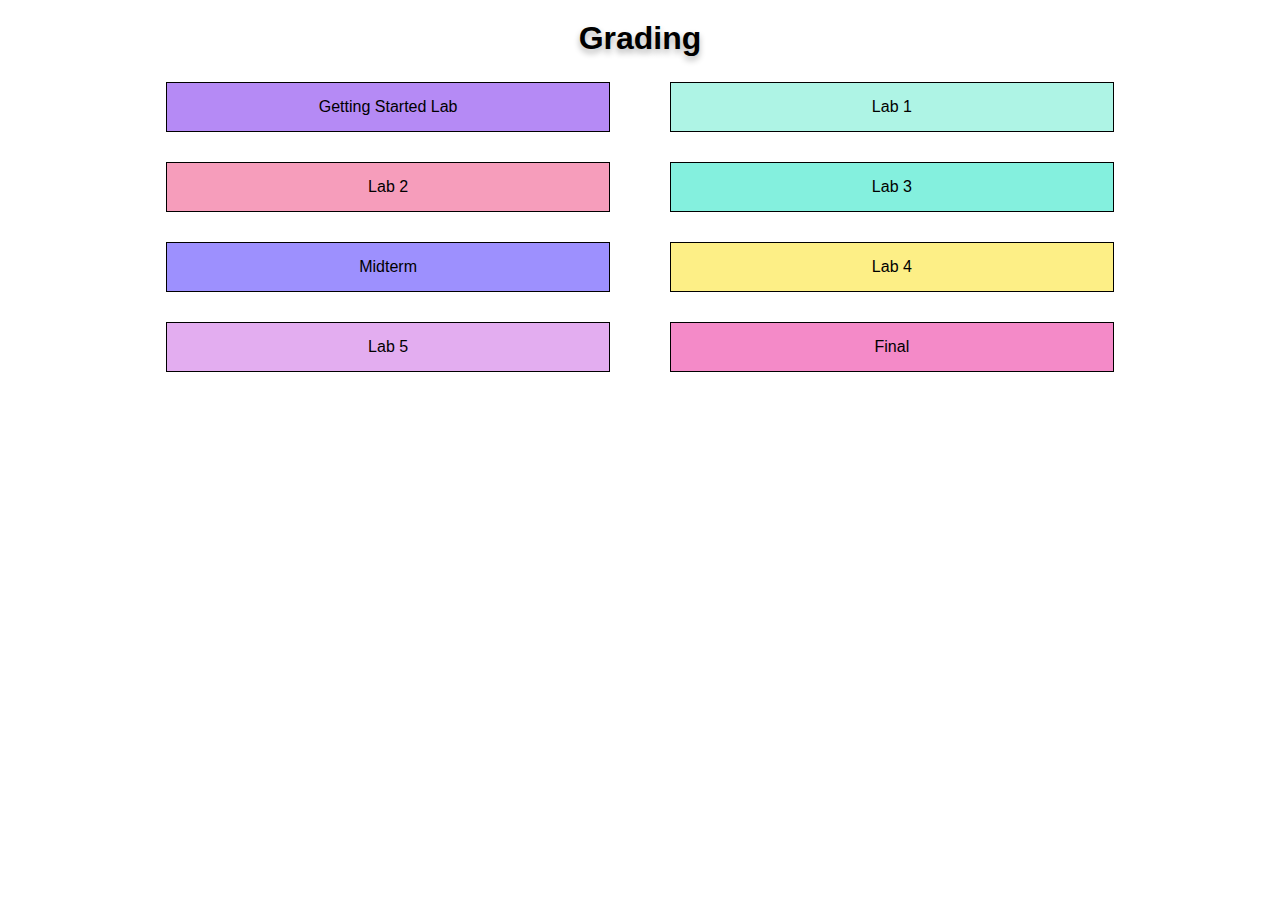
<file: index.html>
<!DOCTYPE html>
<html lang="en"> 
  <head>
    <meta charset="UTF-8"/>
    <meta name="viewport" content="width=device-width, initial-scale=1.0"/>
    <title>CSCI N-341 Grading</title>
    <link rel="stylesheet" href="index.css">
  </head>
  <body>
      <div id="root">
        <h1 id="header">Grading</h1>
        <div class="button-container">
          <a href="lab0.html">
            <button id="lab0">Getting Started Lab</button>
          </a>
          <a href="lab1.html">
            <button id="lab1">Lab 1</button>
          </a>
          <a href="lab2.html">
            <button id="lab2">Lab 2</button>
          </a>
          <a href="lab3.html">
            <button id="lab3">Lab 3</button>
          </a>
          <a href="midterm.html">
            <button id="midterm">Midterm</button>
          </a>
          <a href="lab4.html">
            <button id="lab4">Lab 4</button>
          </a>
          <a href="lab5.html">
            <button id="lab5">Lab 5</button>
          </a>
          <a href="final.html">
            <button id="final">Final</button>
          </a>
        </div>
      </div>
      <script src="labs.js"></script>
      <script src="index.js"></script>
  </body>
</html>
</file>
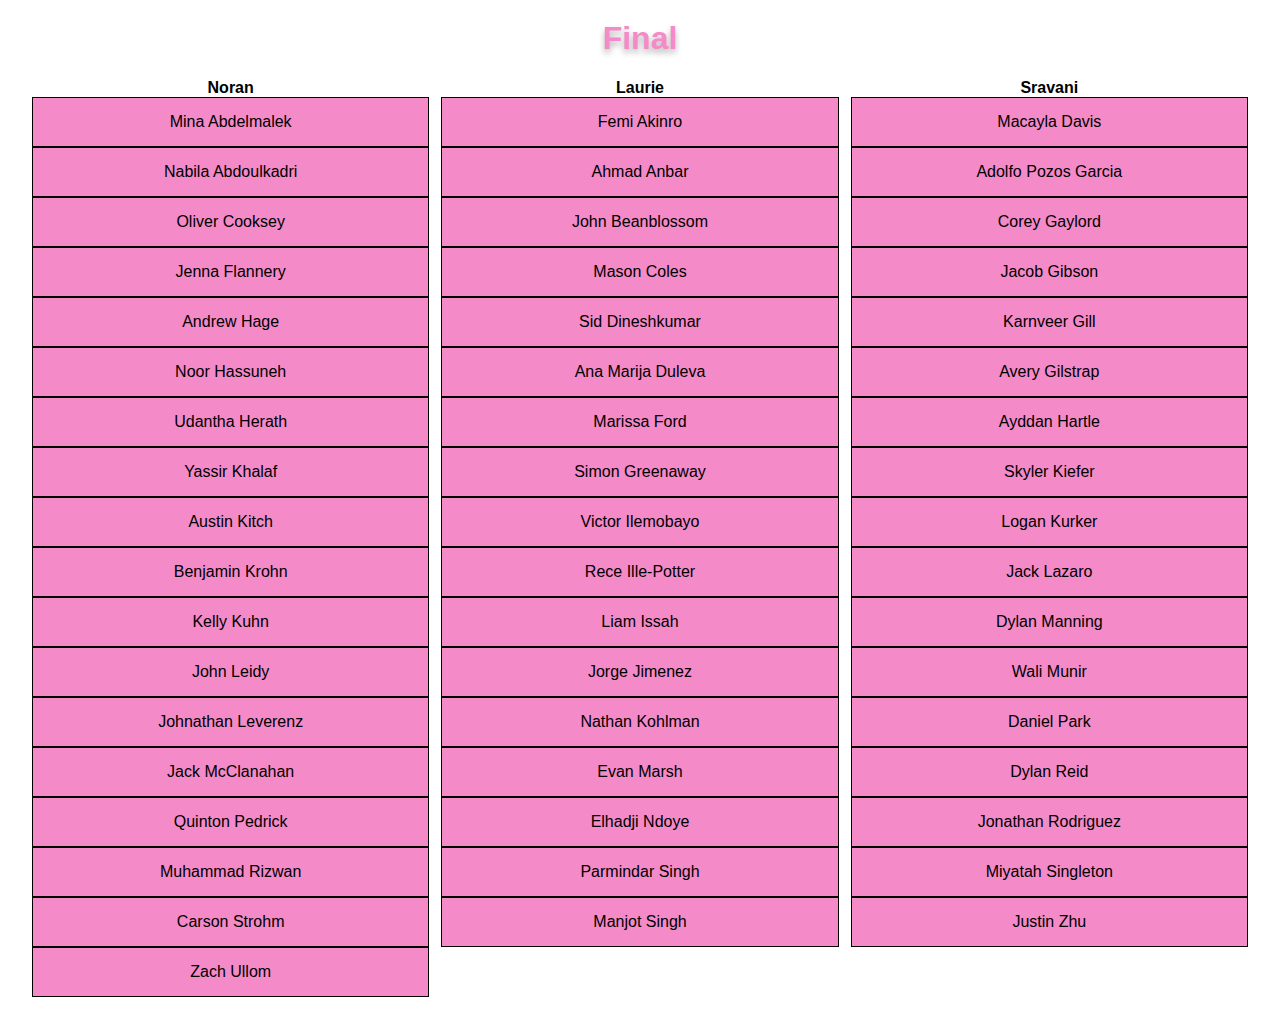
<file: final.html>
<!DOCTYPE html>
<html lang="en">
  <head>
    <meta charset="UTF-8"/>
    <meta name="viewport" content="width=device-width, initial-scale=1.0"/>
    <title>Final</title>
    <link rel="stylesheet" href="index.css">
    <script src="seedrandom.min.js"></script>
    <script src="labs.js"></script>
    <script>
      window.onload = callAll
    </script>
  </head>
  <body>
      <div id="root">
        <h1 id="header">Final</h1>
        <div id="table"></div>
      </div>
  </body>
</html>
</file>
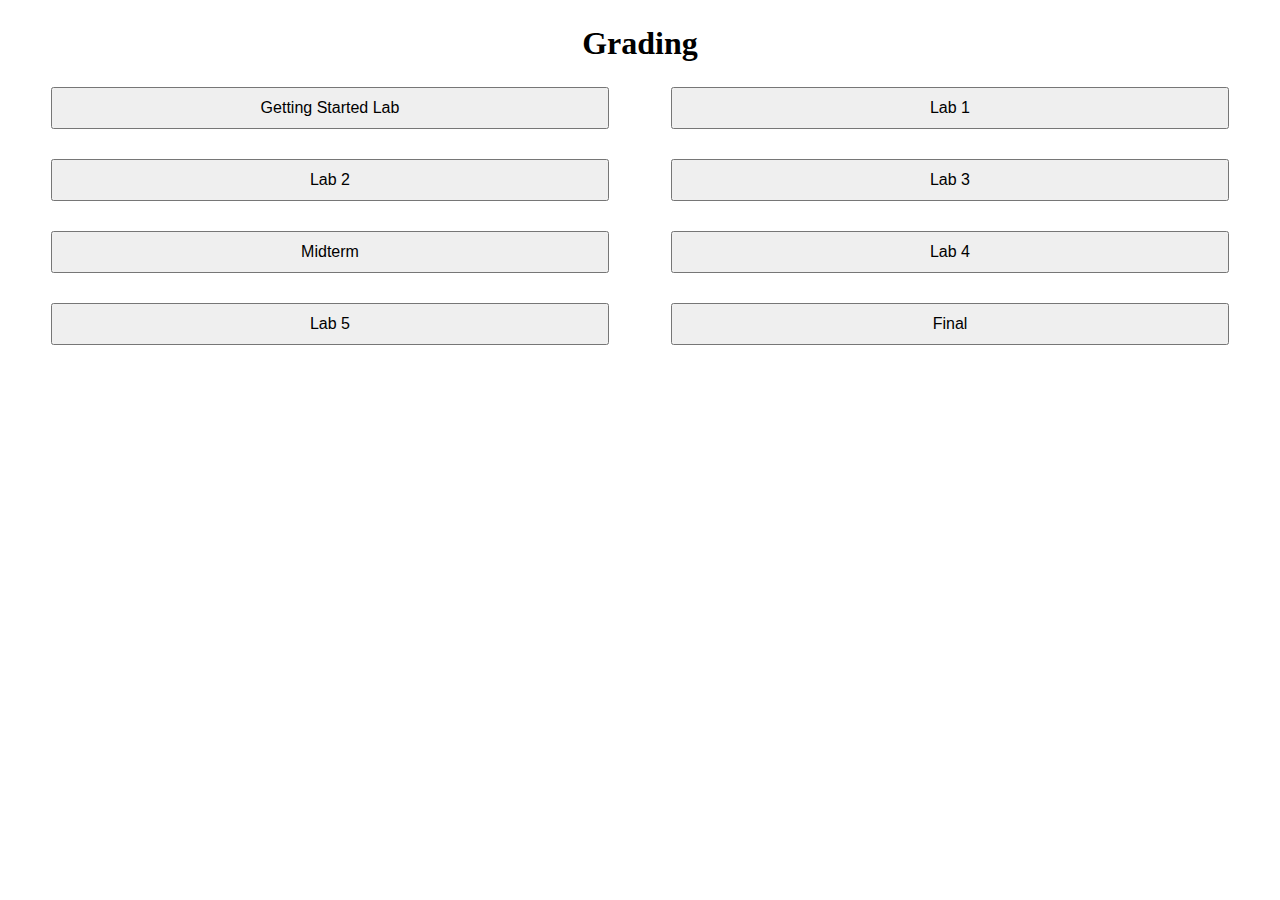
<file: home.html>
<!DOCTYPE html>
<html lang="en">
  <head>
    <meta charset="UTF-8"/>
    <meta name="viewport" content="width=device-width, initial-scale=1.0"/>
    <title>CSCI N-341 Grading</title>
    <link rel="stylesheet" href="home.css">
  </head>
  <body>
      <div id="root">
        <h1 id="header">Grading</h1>
        <div class="button-container">
            <button id="lab0" onclick="move('lab0.html')">Getting Started Lab</button>
            <button id="lab1" onclick="move('lab1.html')">Lab 1</button>
        </div>
        <div class="button-container">
            <button id="lab2" onclick="move('lab2.html')">Lab 2</button>
            <button id="lab3" onclick="move('lab3.html')">Lab 3</button>
        </div>
        <div class="button-container">
            <button id="midterm" onclick="move('midterm.html')">Midterm</button>
            <button id="lab4" onclick="move('lab4.html')">Lab 4</button>
        </div>
        <div class="button-container">
            <button id="lab5" onclick="move('lab5.html')">Lab 5</button>
            <button id="final" onclick="move('final.html')">Final</button>
        </div>
      </div>
      <script src="home.js"></script>
  </body>
</html>
</file>
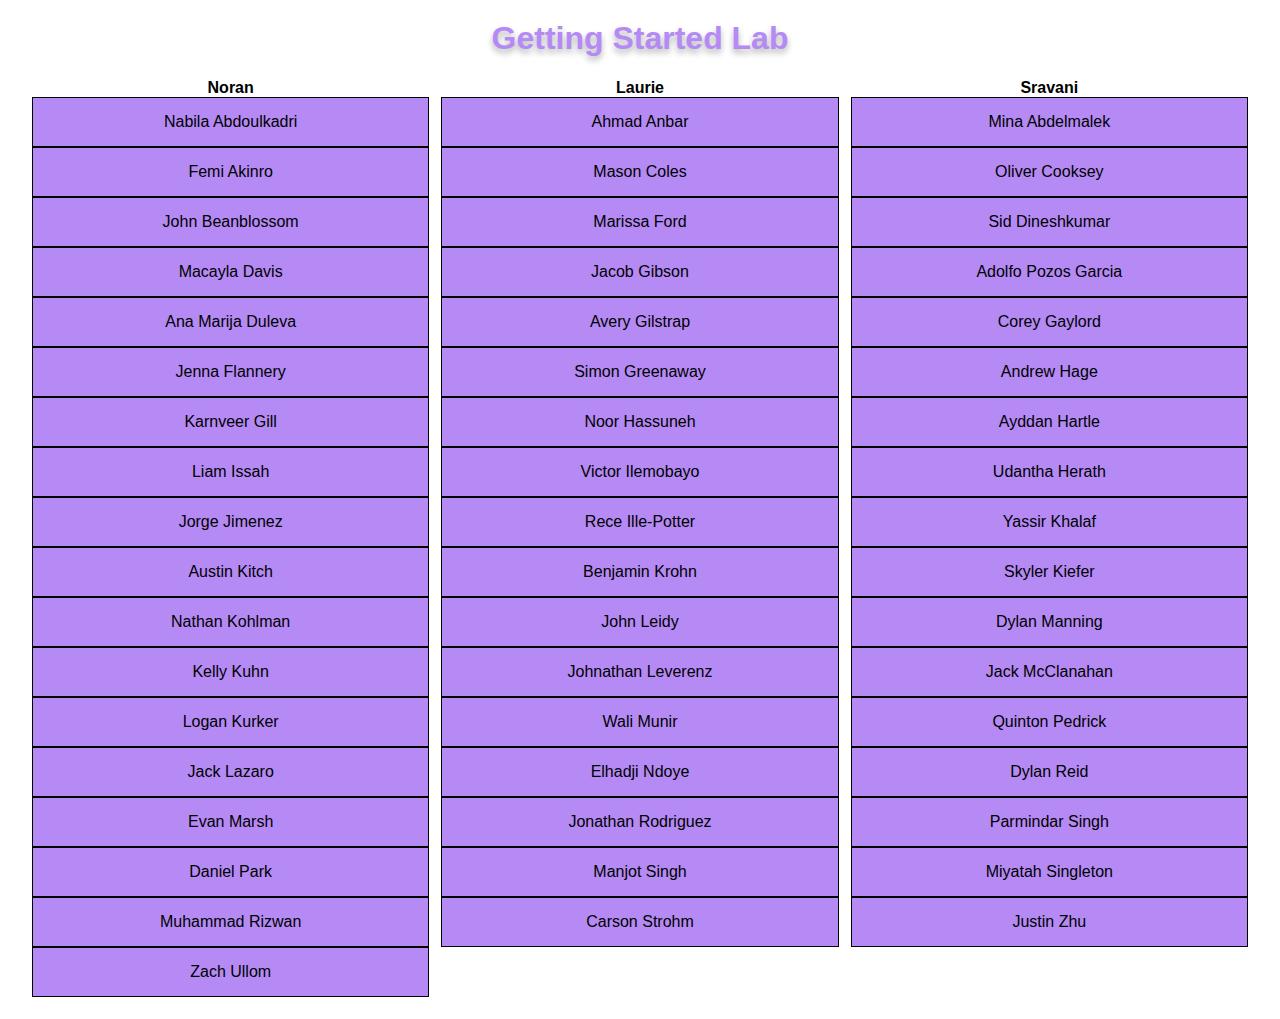
<file: lab0.html>
<!DOCTYPE html>
<html lang="en">
  <head>
    <meta charset="UTF-8"/>
    <meta name="viewport" content="width=device-width, initial-scale=1.0"/>
    <title>Getting Started Lab</title>
    <link rel="stylesheet" href="index.css">
    <script src="seedrandom.min.js"></script>
    <script src="labs.js"></script>
    <script>
      window.onload = callAll
    </script>
  </head>
  <body>
      <div id="root">
        <h1 id="header">Getting Started Lab</h1>
        <div id="table"></div>
      </div>
  </body>
</html>
</file>
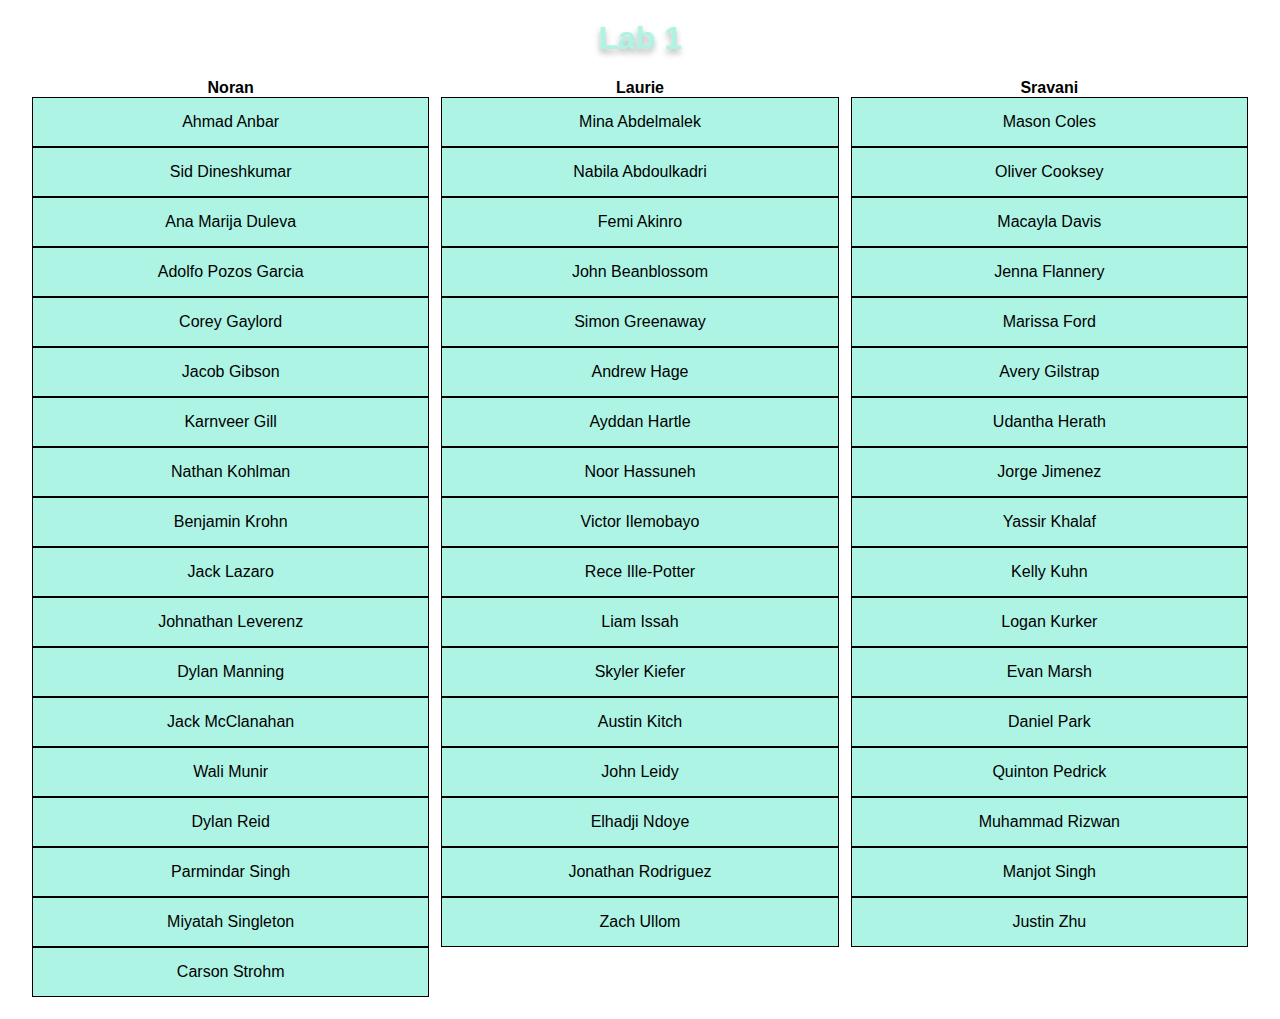
<file: lab1.html>
<!DOCTYPE html>
<html lang="en">
  <head>
    <meta charset="UTF-8"/>
    <meta name="viewport" content="width=device-width, initial-scale=1.0"/>
    <title>Lab 1</title>
    <link rel="stylesheet" href="index.css">
    <script src="seedrandom.min.js"></script>
    <script src="labs.js"></script>
    <script>
      window.onload = callAll
    </script>
  </head>
  <body>
      <div id="root">
        <h1 id="header">Lab 1</h1>
        <div id="table"></div>
      </div>
  </body>
</html>
</file>
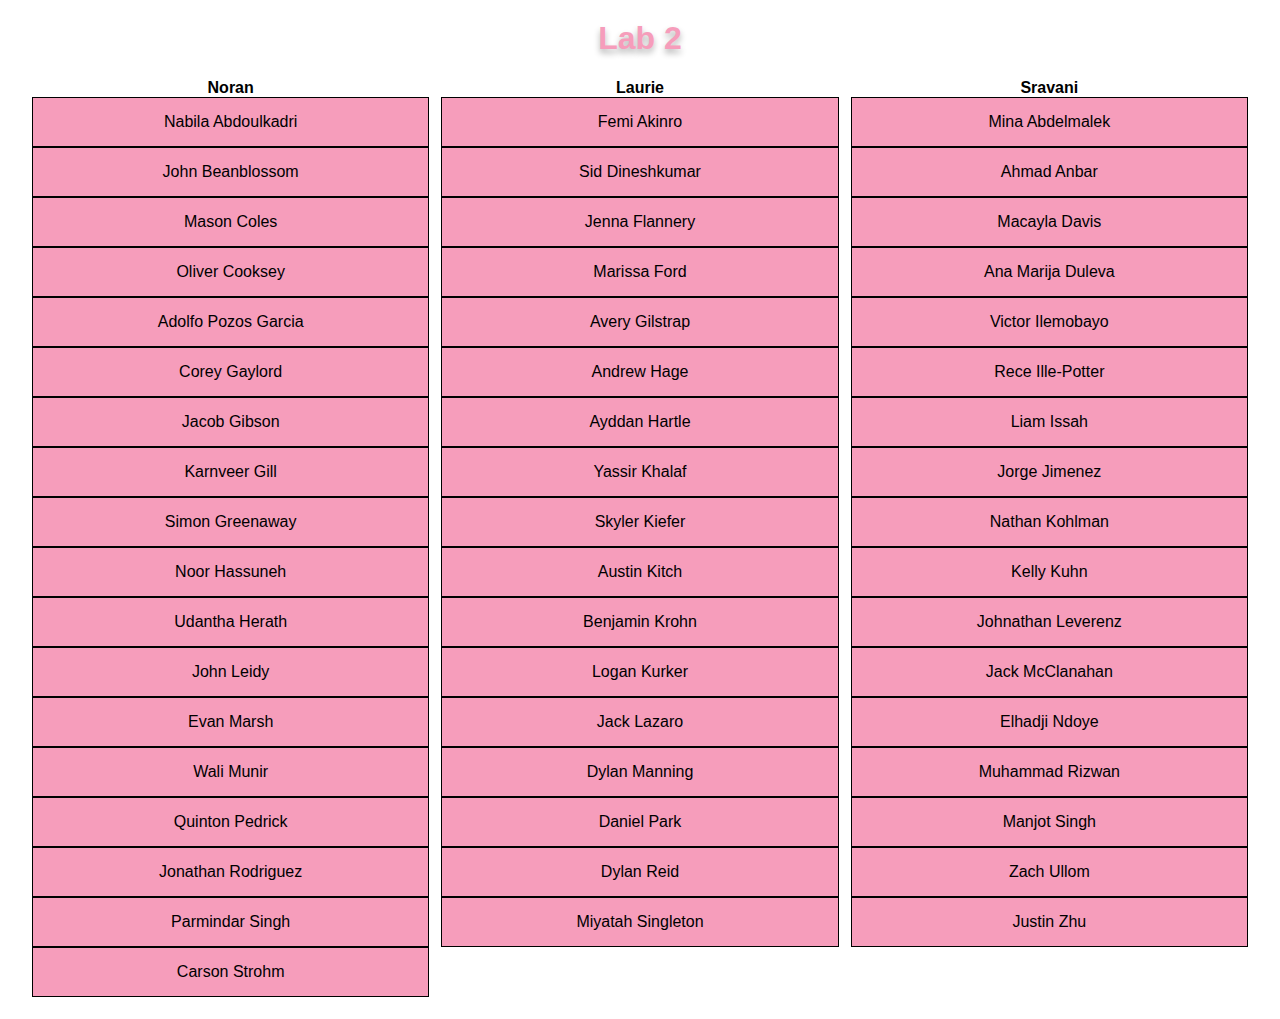
<file: lab2.html>
<!DOCTYPE html>
<html lang="en">
  <head>
    <meta charset="UTF-8"/>
    <meta name="viewport" content="width=device-width, initial-scale=1.0"/>
    <title>Lab 2</title>
    <link rel="stylesheet" href="index.css">
    <script src="seedrandom.min.js"></script>
    <script src="labs.js"></script>
    <script>
      window.onload = callAll
    </script>
  </head>
  <body>
      <div id="root">
        <h1 id="header">Lab 2</h1>
        <div id="table"></div>
      </div>
  </body>
</html>
</file>
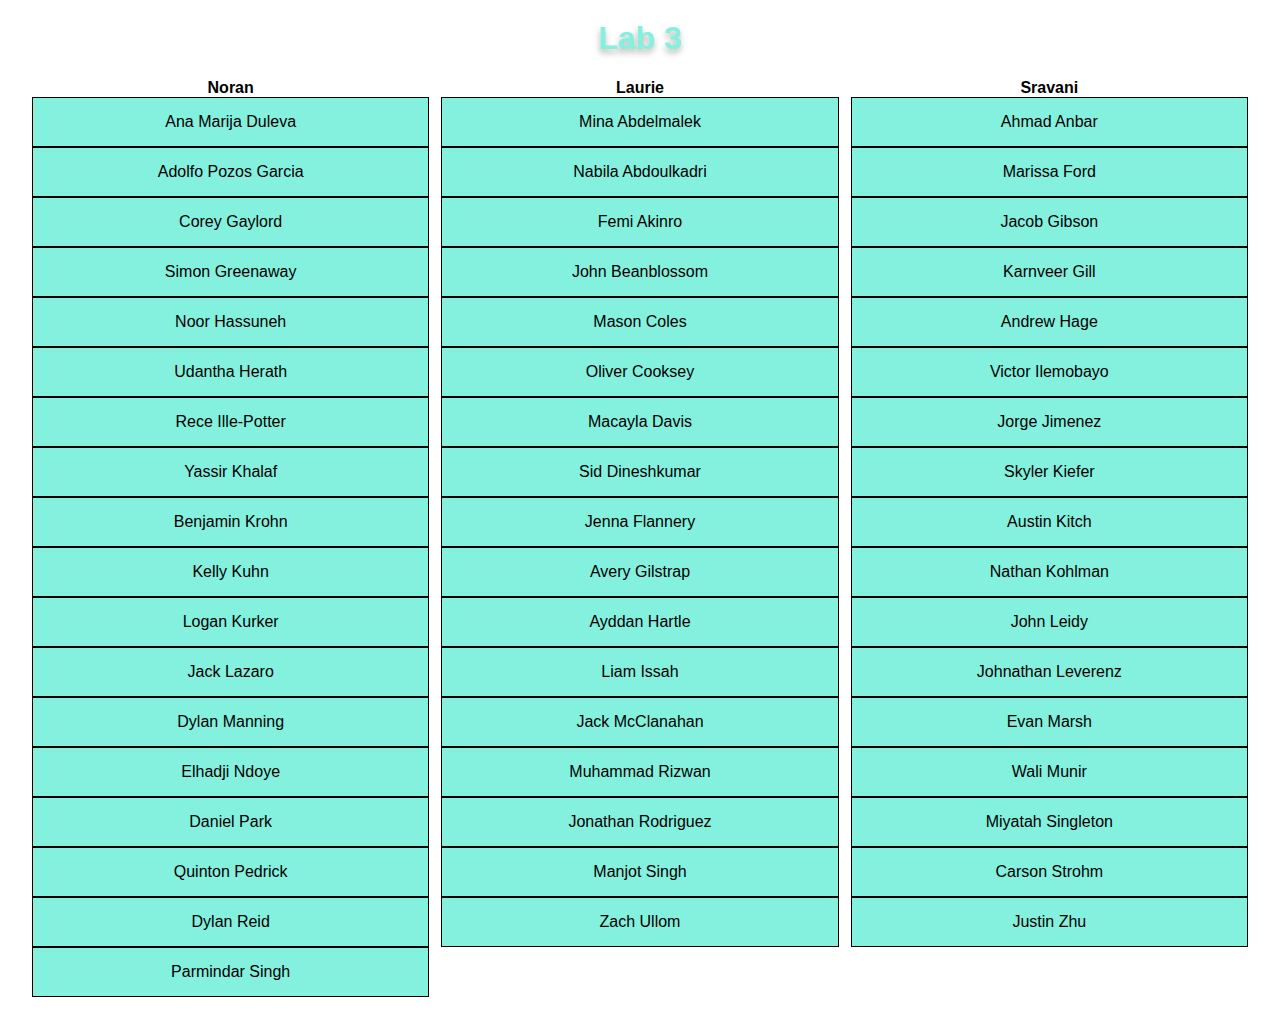
<file: lab3.html>
<!DOCTYPE html>
<html lang="en">
  <head>
    <meta charset="UTF-8"/>
    <meta name="viewport" content="width=device-width, initial-scale=1.0"/>
    <title>Lab 3</title>
    <link rel="stylesheet" href="index.css">
    <script src="seedrandom.min.js"></script>
    <script src="labs.js"></script>
    <script>
      window.onload = callAll
    </script>
  </head>
  <body>
      <div id="root">
        <h1 id="header">Lab 3</h1>
        <div id="table"></div>
      </div>
  </body>
</html>
</file>
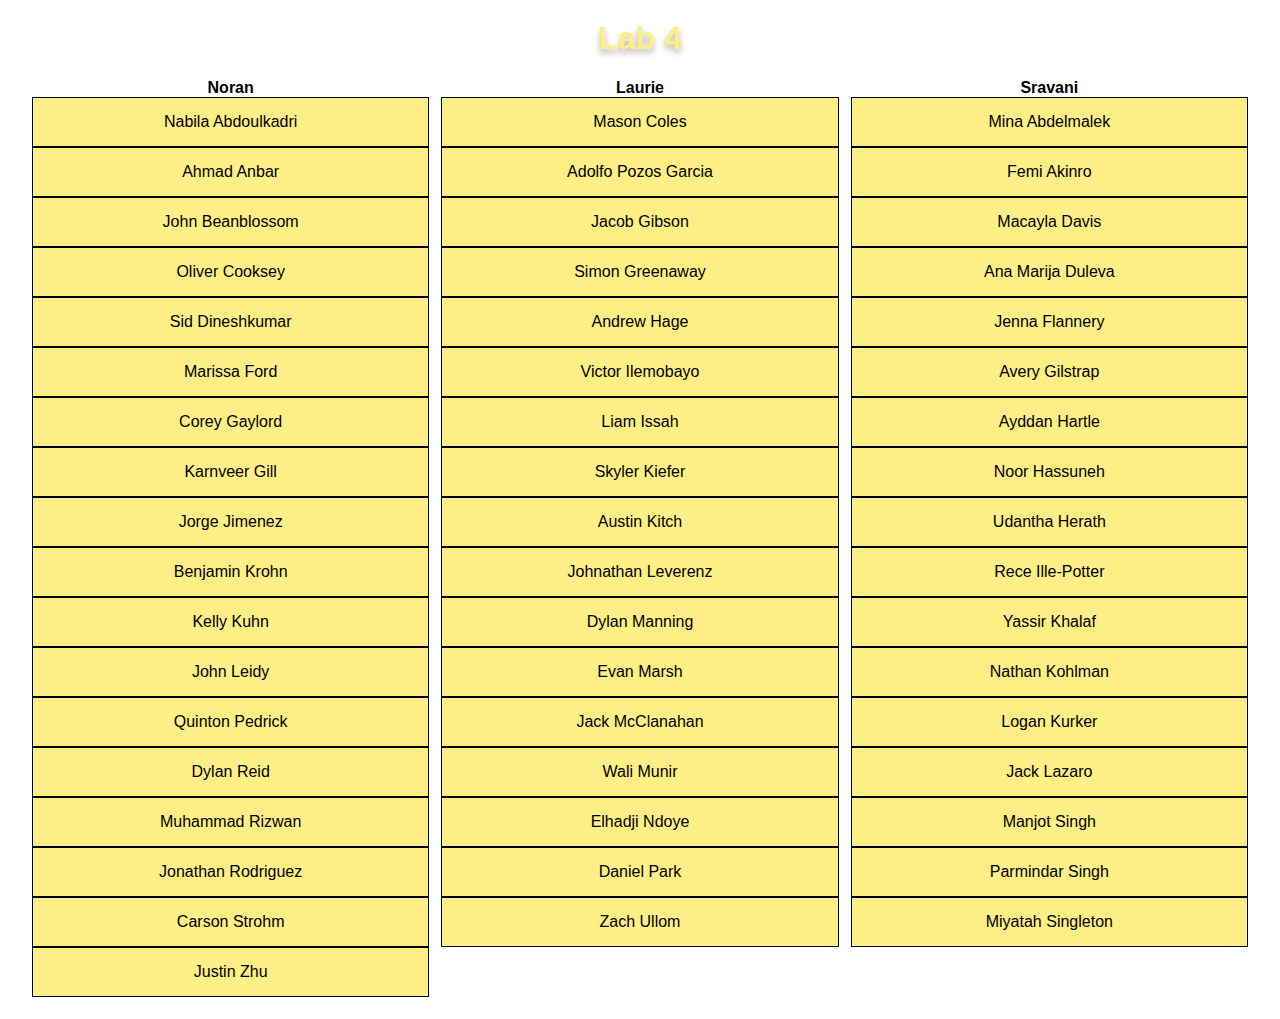
<file: lab4.html>
<!DOCTYPE html>
<html lang="en">
  <head>
    <meta charset="UTF-8"/>
    <meta name="viewport" content="width=device-width, initial-scale=1.0"/>
    <title>Lab 4</title>
    <link rel="stylesheet" href="index.css">
    <script src="seedrandom.min.js"></script>
    <script src="labs.js"></script>
    <script>
      window.onload = callAll
    </script>
  </head>
  <body>
      <div id="root">
        <h1 id="header">Lab 4</h1>
        <div id="table"></div>
      </div>
  </body>
</html>
</file>
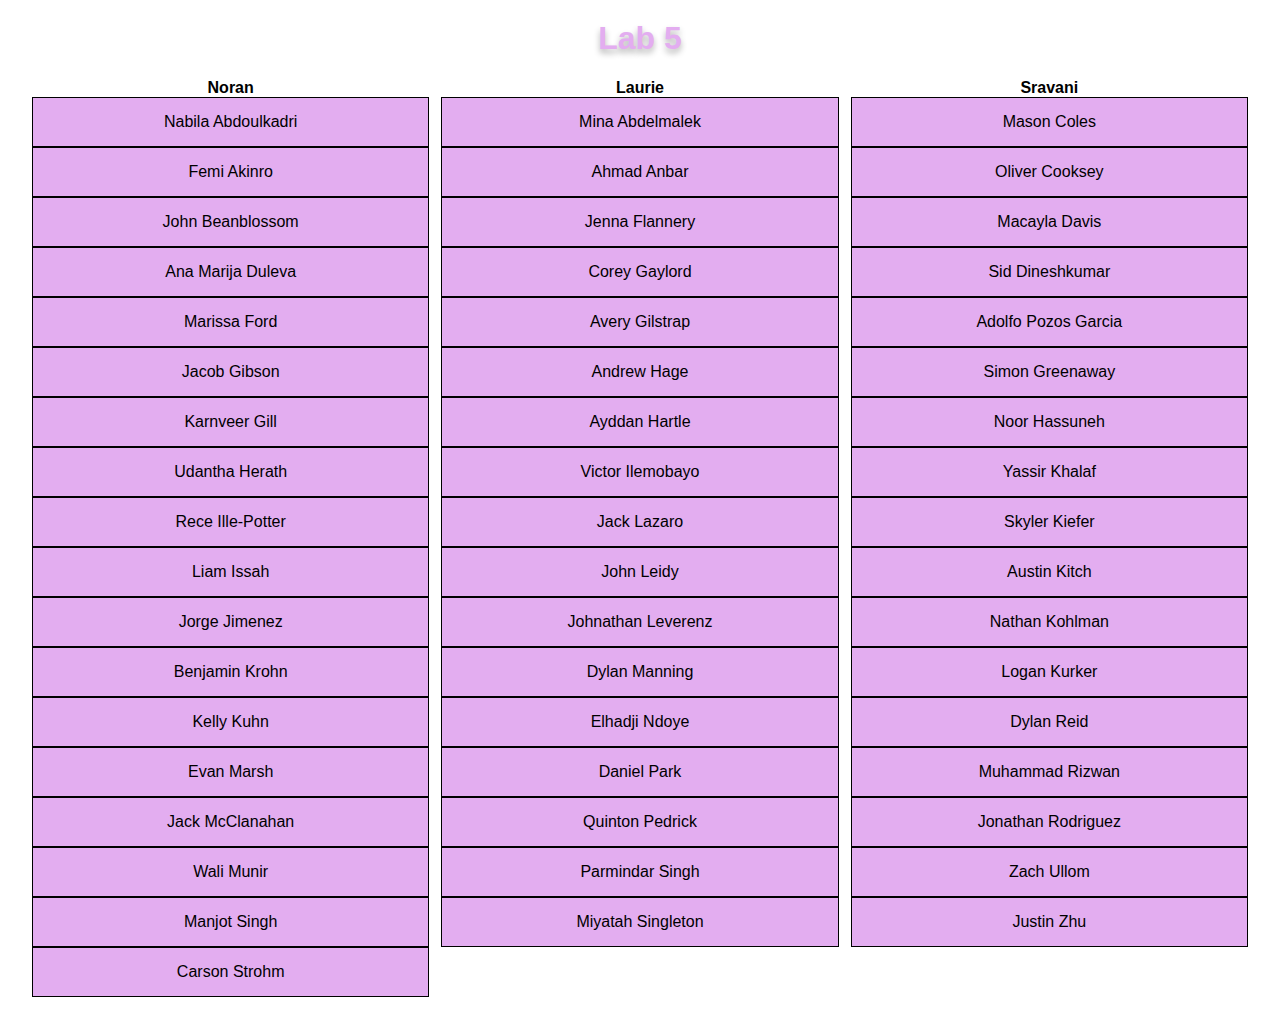
<file: lab5.html>
<!DOCTYPE html>
<html lang="en">
  <head>
    <meta charset="UTF-8"/>
    <meta name="viewport" content="width=device-width, initial-scale=1.0"/>
    <title>Lab 5</title>
    <link rel="stylesheet" href="index.css">
    <script src="seedrandom.min.js"></script>
    <script src="labs.js"></script>
    <script>
      window.onload = callAll
    </script>
  </head>
  <body>
      <div id="root">
        <h1 id="header">Lab 5</h1>
        <div id="table"></div>
      </div>
  </body>
</html>
</file>
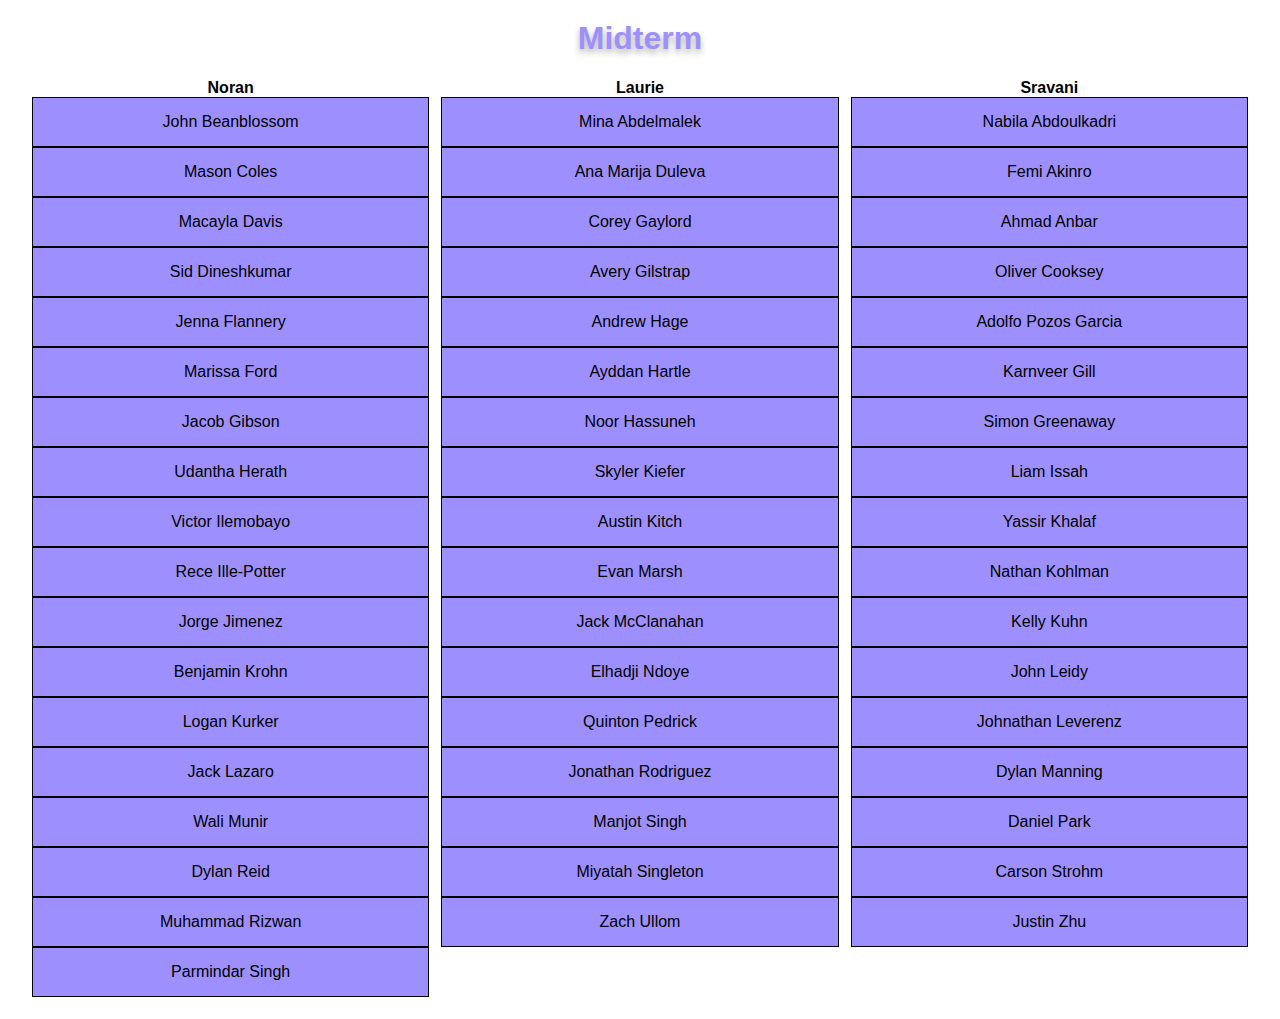
<file: midterm.html>
<!DOCTYPE html>
<html lang="en">
  <head>
    <meta charset="UTF-8"/>
    <meta name="viewport" content="width=device-width, initial-scale=1.0"/>
    <title>Midterm</title>
    <link rel="stylesheet" href="index.css">
    <script src="seedrandom.min.js"></script>
    <script src="labs.js"></script>
    <script>
      window.onload = callAll
    </script>
  </head>
  <body>
      <div id="root">
        <h1 id="header">Midterm</h1>
        <div id="table"></div>
      </div>
  </body>
</html>
</file>
<file: index.css>
* {
    box-sizing: border-box;
    padding: 5px;
    margin: 0;
}
  
html, body {
    height: 100%;
    margin: 0;
    font-family: 'Roboto', sans-serif;
}

h1 {
    color: black;
    padding: 5px;
    text-shadow: 0 4px 6px rgba(0, 0, 0, 0.3);
}

a {
    width: 45%;
    margin: 10px;
}

.button-container {
    display: flex;
    flex-wrap: wrap;
    justify-content: space-around;
}

button {
    padding: 15px 20px;
    font-size: 16px;
    cursor: pointer;
    width: 100%;
    box-sizing: border-box;
    border: 1px solid black;
}

.crossed-out {
    text-decoration: line-through;
}

.assignments-table {
    width: 100%;
    table-layout: fixed;
}

.assignments-table td {
    width: 33.33%;
    vertical-align: top;
}
  
#root {
    text-align: center;
    display: flex;
    flex-direction: column;
    align-items: center;
    justify-content: center;
}
</file>
<file: home.css>
* {
    box-sizing: border-box;
    padding: 5px;
    margin: 0;
    width: 100%;
}
  
html, body {
    height: 100%;
    margin: 0;
}

h1 {
    color: black;
    padding: 10px;
}

.button-container {
    display: flex;
    justify-content: space-around;
}

button {
    margin: 10px;
    padding: 10px 20px;
    font-size: 16px;
    cursor: pointer;
    width: 45%;
}
  
#root {
    text-align: center;
    display: flex;
    flex-direction: column;
    align-items: center;
    justify-content: center;
}
</file>
